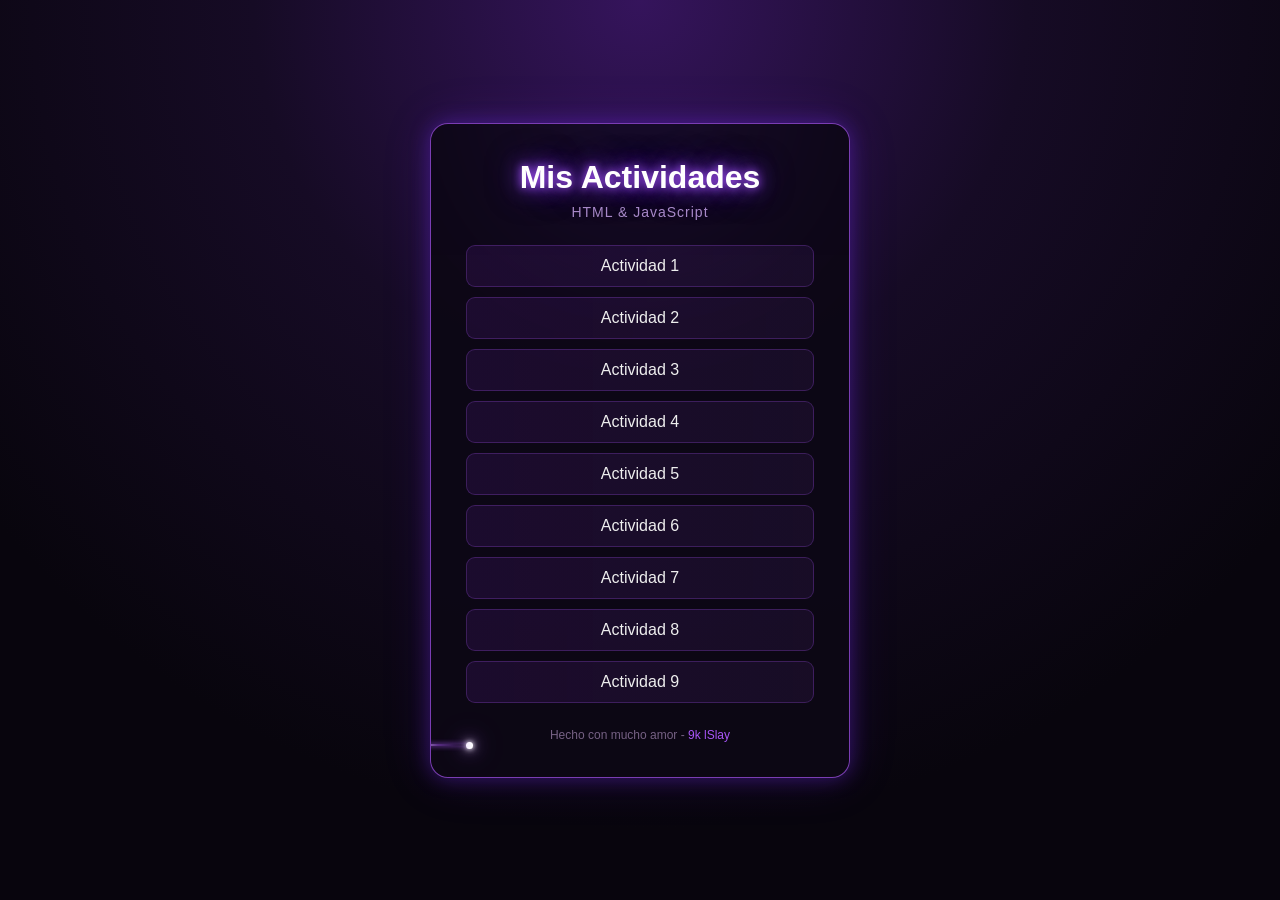
<file: Index.html>
<!DOCTYPE html>
<html lang="es">
<head>
    <meta charset="UTF-8">
    <meta name="viewport" content="width=device-width, initial-scale=1.0">
    <title>Menú de Actividades</title>
    <link rel="stylesheet" href="style.css">
</head>

<body>

    <div class="tarjeta">

        <h1>Mis Actividades</h1>
        <p class="subtitulo">HTML & JavaScript</p>

        <nav>
            <ul>
                <li><a href="Actividad1/index.html" target="_blank">Actividad 1</a></li>
                <li><a href="Actividad2/index.html" target="_blank">Actividad 2</a></li>
                <li><a href="Actividad3/index.html" target="_blank">Actividad 3</a></li>
                <li><a href="Actividad4/index.html" target="_blank">Actividad 4</a></li>
                <li><a href="Actividad5/index.html" target="_blank">Actividad 5</a></li>
                <li><a href="Actividad6/index.html" target="_blank">Actividad 6</a></li>
                <li><a href="Actividad7/index.html" target="_blank">Actividad 7</a></li>
                <li><a href="Actividad8/index.html" target="_blank">Actividad 8</a></li>
                <li><a href="Actividad9/index.html" target="_blank">Actividad 9</a></li>
            </ul>
        </nav>

        <footer>
            <p>Hecho con mucho amor - <a href="https://9klslay.github.io" target="_blank">9k lSlay</a></p>
        </footer>

        <div class="estrella"></div>

    </div>

    <script>
        const enlaces = document.querySelectorAll("nav a");

        enlaces.forEach(function(enlace) {
            enlace.addEventListener("click", function() {
                const sonido = new Audio("callate.mp3");
                sonido.play();
            });
        });
    </script>

</body>
</html>
</file>
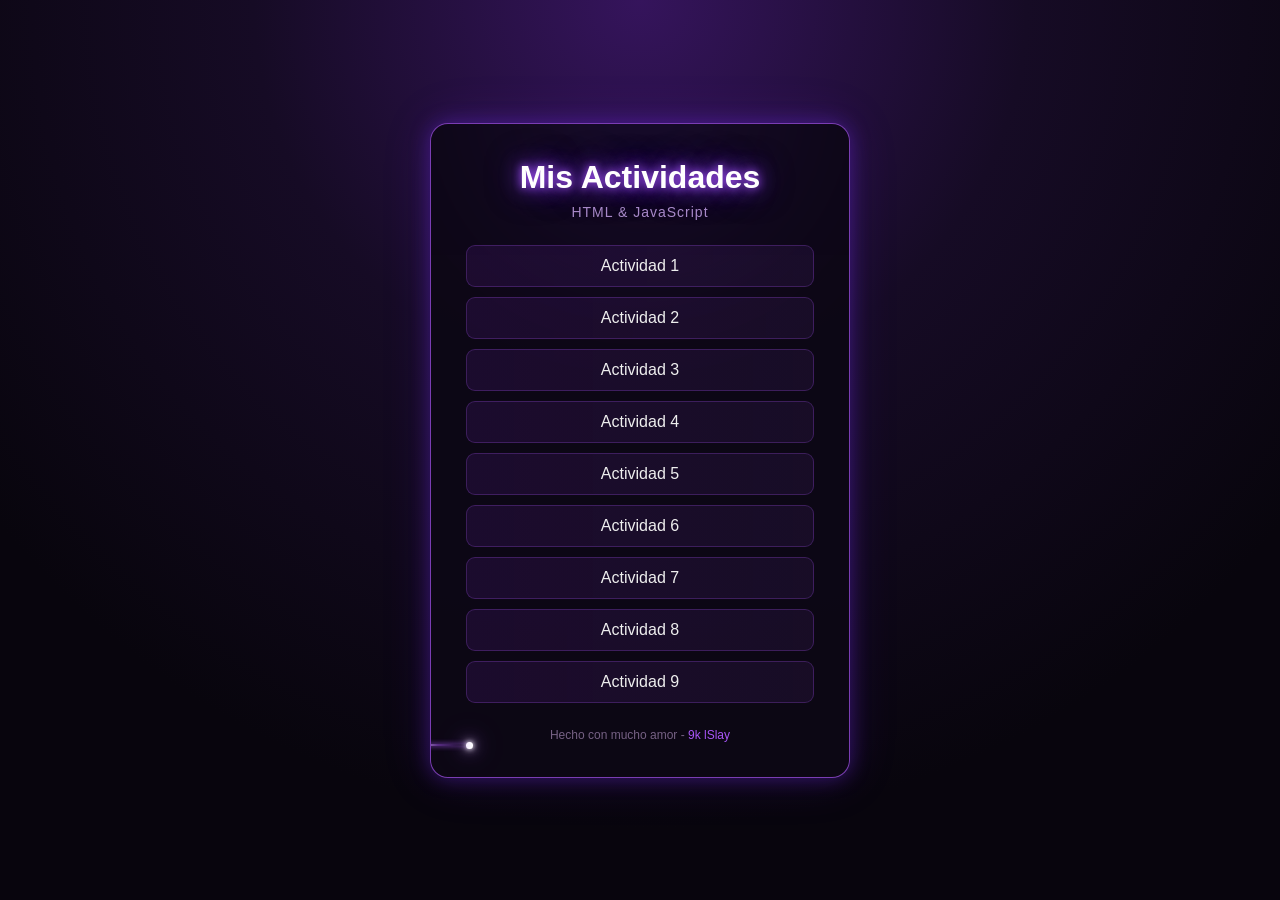
<file: index.html>
<!DOCTYPE html>
<html lang="es">
<head>
    <meta charset="UTF-8">
    <meta name="viewport" content="width=device-width, initial-scale=1.0">
    <title>Menú de Actividades</title>
    <link rel="stylesheet" href="style.css">
</head>

<body>

    <div class="tarjeta">

        <h1>Mis Actividades</h1>
        <p class="subtitulo">HTML & JavaScript</p>

        <nav>
            <ul>
                <li><a href="Actividad1/index.html" target="_blank">Actividad 1</a></li>
                <li><a href="Actividad2/index.html" target="_blank">Actividad 2</a></li>
                <li><a href="Actividad3/index.html" target="_blank">Actividad 3</a></li>
                <li><a href="Actividad4/index.html" target="_blank">Actividad 4</a></li>
                <li><a href="Actividad5/index.html" target="_blank">Actividad 5</a></li>
                <li><a href="Actividad6/index.html" target="_blank">Actividad 6</a></li>
                <li><a href="Actividad7/index.html" target="_blank">Actividad 7</a></li>
                <li><a href="Actividad8/index.html" target="_blank">Actividad 8</a></li>
                <li><a href="Actividad9/index.html" target="_blank">Actividad 9</a></li>
            </ul>
        </nav>

        <footer>
            <p>Hecho con mucho amor - <a href="https://9klslay.github.io" target="_blank">9k lSlay</a></p>
        </footer>

        <div class="estrella"></div>

    </div>

    <script>
        const enlaces = document.querySelectorAll("nav a");

        enlaces.forEach(function(enlace) {
            enlace.addEventListener("click", function() {
                const sonido = new Audio("callate.mp3");
                sonido.play();
            });
        });
    </script>

</body>
</html>
</file>
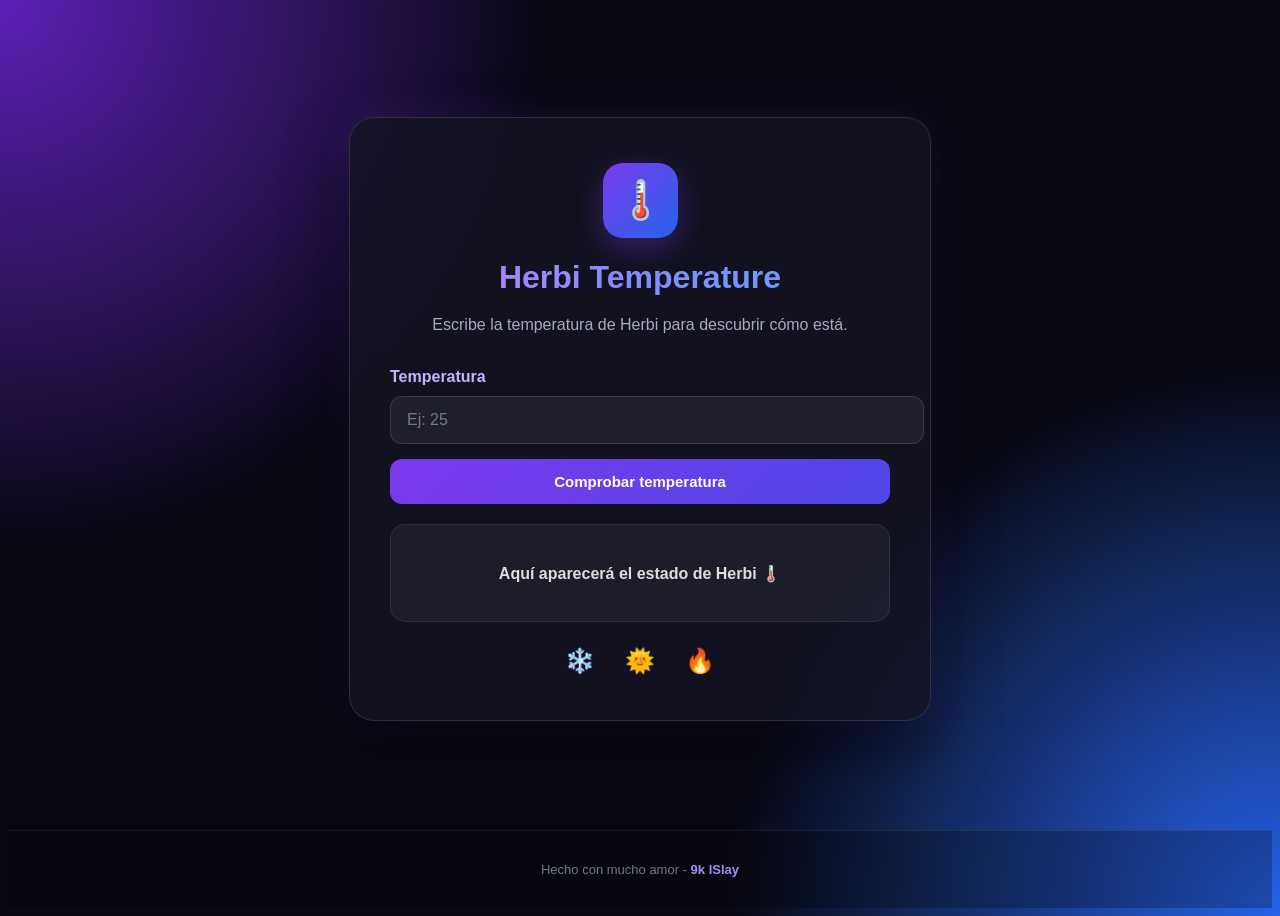
<file: Actividad1/index.html>
<!DOCTYPE html>

<html lang="es">

<head>
    <meta charset="UTF-8">
    <meta name="viewport" content="width=device-width, initial-scale=1.0">

<title>Herbi 🌡️</title>

<link rel="stylesheet" href="tarea1.css">

</head>

<body>

<main class="contenedor">

    <div class="tarjeta">

        <div class="icono">🌡️</div>

        <h1>Herbi Temperature</h1>

        <p>
            Escribe la temperatura de Herbi
            para descubrir cómo está.
        </p>

        <div class="entrada">

            <label for="temperatura">
                Temperatura
            </label>

            <input
                type="number"
                id="temperatura"
                placeholder="Ej: 25"
            >

            <button id="boton">
                Comprobar temperatura
            </button>

        </div>

        <div class="resultado">

            <p id="mensaje">
                Aquí aparecerá el estado de Herbi 🌡️
            </p>

        </div>

        <div class="decoracion">
            <span>❄️</span>
            <span>🌞</span>
            <span>🔥</span>
        </div>

    </div>

</main>

<footer>
    <p>
        Hecho con mucho amor -
        <a href="https://9klslay.github.io" target="_blank">
            9k lSlay
        </a>
    </p>
</footer>

<script src="script.js"></script>

</body>

</html>
</file>
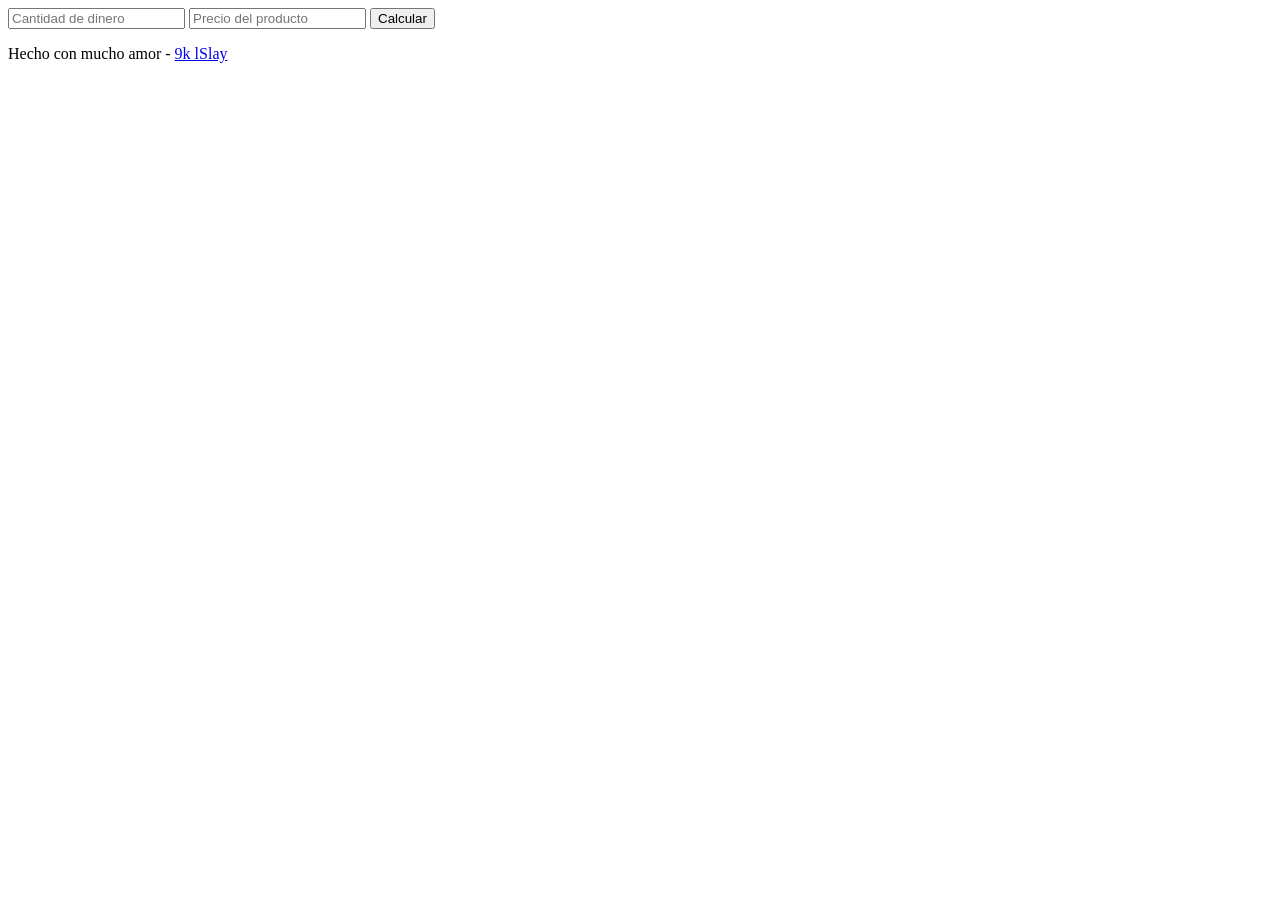
<file: Actividad2/index.html>
<!DOCTYPE html>
<html lang="es">
<head>
    <meta charset="UTF-8">
        <title>Alcanza?</title>
</head>
<body>
    <input type="number" id="cantidad" placeholder="Cantidad de dinero">
    <input type="number" id="precio" placeholder="Precio del producto">
    <button id="calcular">Calcular</button>

    <p id="mensaje"></p>
    <script src="script.js"></script>
    <footer>
            <p>Hecho con mucho amor - <a href="https://9klslay.github.io" target="_blank">9k lSlay</a></p>
        </footer>
</body>
</html>
</file>
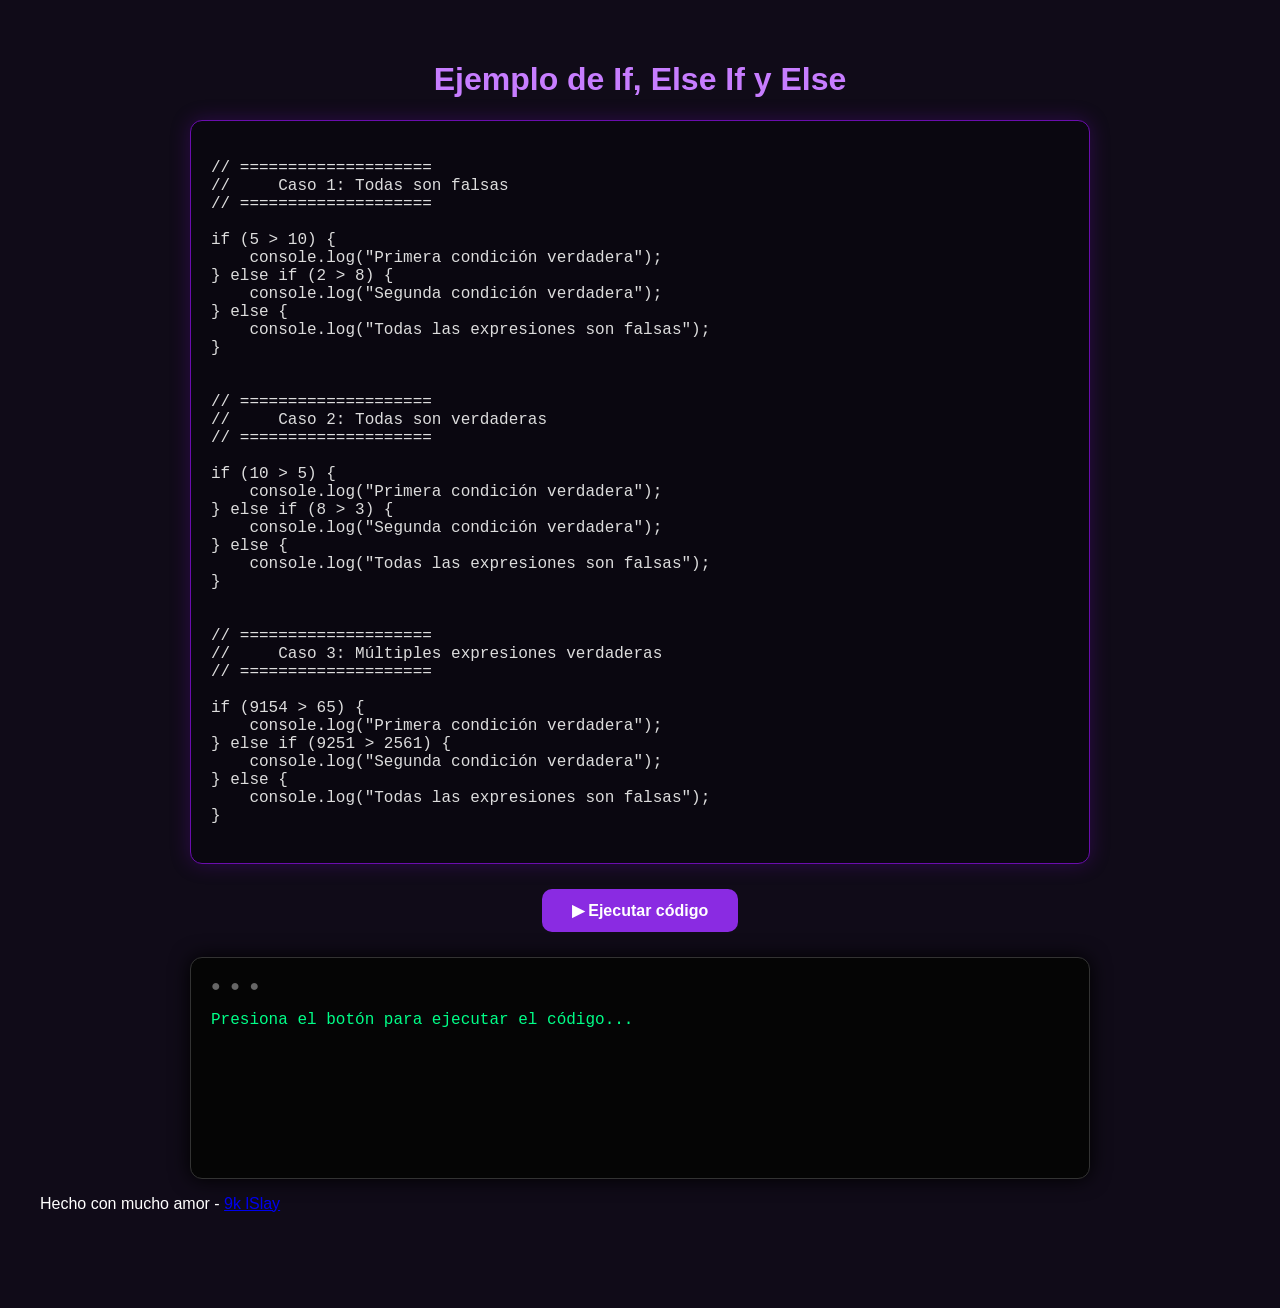
<file: Actividad3/index.html>
<!DOCTYPE html>
<html lang="es">
<head>
    <meta charset="UTF-8">
    <meta name="viewport" content="width=device-width, initial-scale=1.0">

    <title>Ejemplo If y Else If</title>

    <style>
        body {
            margin: 0;
            padding: 40px;
            background: #100b18;
            color: white;
            font-family: Arial, sans-serif;
        }

        .contenedor {
            max-width: 900px;
            margin: auto;
        }

        h1 {
            text-align: center;
            color: #c77dff;
        }

        .codigo {
            background: #0a0710;
            border: 1px solid #6a0dad;
            border-radius: 12px;
            padding: 20px;
            overflow-x: auto;
            white-space: pre;
            color: #ddd;
            font-family: Consolas, monospace;
            box-shadow: 0 0 20px #6a0dad55;
        }

        button {
            display: block;
            margin: 25px auto;
            padding: 12px 30px;
            border: none;
            border-radius: 10px;
            background: #8a2be2;
            color: white;
            font-size: 16px;
            font-weight: bold;
            cursor: pointer;
            transition: 0.3s;
        }

        button:hover {
            background: #a855f7;
            transform: scale(1.05);
        }

        .consola {
            background: #050505;
            border: 1px solid #333;
            border-radius: 12px;
            padding: 20px;
            min-height: 180px;
            color: #00ff88;
            font-family: Consolas, monospace;
            box-shadow: 0 0 20px #000;
        }

        .consola::before {
            content: "●  ●  ●";
            display: block;
            color: #666;
            margin-bottom: 15px;
        }
    </style>
</head>

<body>

    <div class="contenedor">

        <h1>Ejemplo de If, Else If y Else</h1>

        <!-- Cuadro donde se muestra el código -->
        <div class="codigo">
// ====================
//     Caso 1: Todas son falsas
// ====================

if (5 > 10) {
    console.log("Primera condición verdadera");
} else if (2 > 8) {
    console.log("Segunda condición verdadera");
} else {
    console.log("Todas las expresiones son falsas");
}


// ====================
//     Caso 2: Todas son verdaderas
// ====================

if (10 > 5) {
    console.log("Primera condición verdadera");
} else if (8 > 3) {
    console.log("Segunda condición verdadera");
} else {
    console.log("Todas las expresiones son falsas");
}


// ====================
//     Caso 3: Múltiples expresiones verdaderas
// ====================

if (9154 > 65) {
    console.log("Primera condición verdadera");
} else if (9251 > 2561) {
    console.log("Segunda condición verdadera");
} else {
    console.log("Todas las expresiones son falsas");
}
        </div>

        <!-- Botón -->
        <button onclick="ejecutarCodigo()">
            ▶ Ejecutar código
        </button>

        <!-- Mini consola -->
        <div class="consola" id="consola">
            Presiona el botón para ejecutar el código...
        </div>

    </div>


    <script>

        function ejecutarCodigo() {

            let consola = document.getElementById("consola");

            // Limpiamos la consola
            consola.innerHTML = "";

            // ====================
            //     Caso 1
            // ====================

            if (5 > 10) {
                consola.innerHTML += "Primera condición verdadera<br>";
            } else if (2 > 8) {
                consola.innerHTML += "Segunda condición verdadera<br>";
            } else {
                consola.innerHTML += "Todas las expresiones son falsas<br>";
            }


            // ====================
            //     Caso 2
            // ====================

            if (10 > 5) {
                consola.innerHTML += "Primera condición verdadera<br>";
            } else if (8 > 3) {
                consola.innerHTML += "Segunda condición verdadera<br>";
            } else {
                consola.innerHTML += "Todas las expresiones son falsas<br>";
            }


            // ====================
            //     Caso 3
            // ====================

            if (9154 > 65) {
                consola.innerHTML += "Primera condición verdadera<br>";
            } else if (9251 > 2561) {
                consola.innerHTML += "Segunda condición verdadera<br>";
            } else {
                consola.innerHTML += "Todas las expresiones son falsas<br>";
            }
        }

    </script>
    <footer>
            <p>Hecho con mucho amor - <a href="https://9klslay.github.io" target="_blank">9k lSlay</a></p>
        </footer>
</body>
</html>
</file>
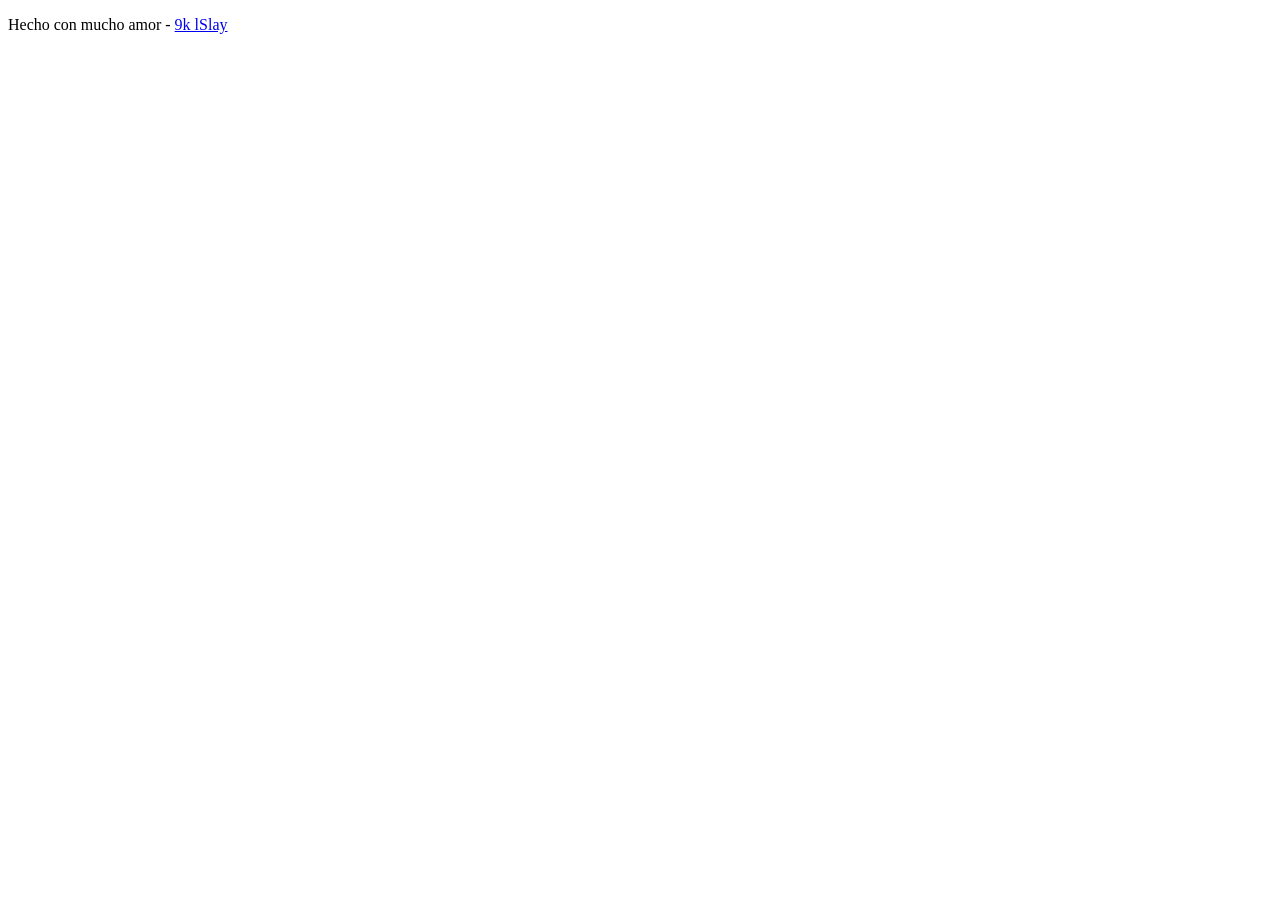
<file: Actividad4/index.html>
<!DOCTYPE html>
<html lang="en">
<head>
    <meta charset="UTF-8">
    <meta name="viewport" content="width=device-width, initial-scale=1.0">
    <title>Document</title>
</head>
<body>
    <script src="script.js"></script>
    <footer>
            <p>Hecho con mucho amor - <a href="https://9klslay.github.io" target="_blank">9k lSlay</a></p>
        </footer>
</body>
</html>
</file>
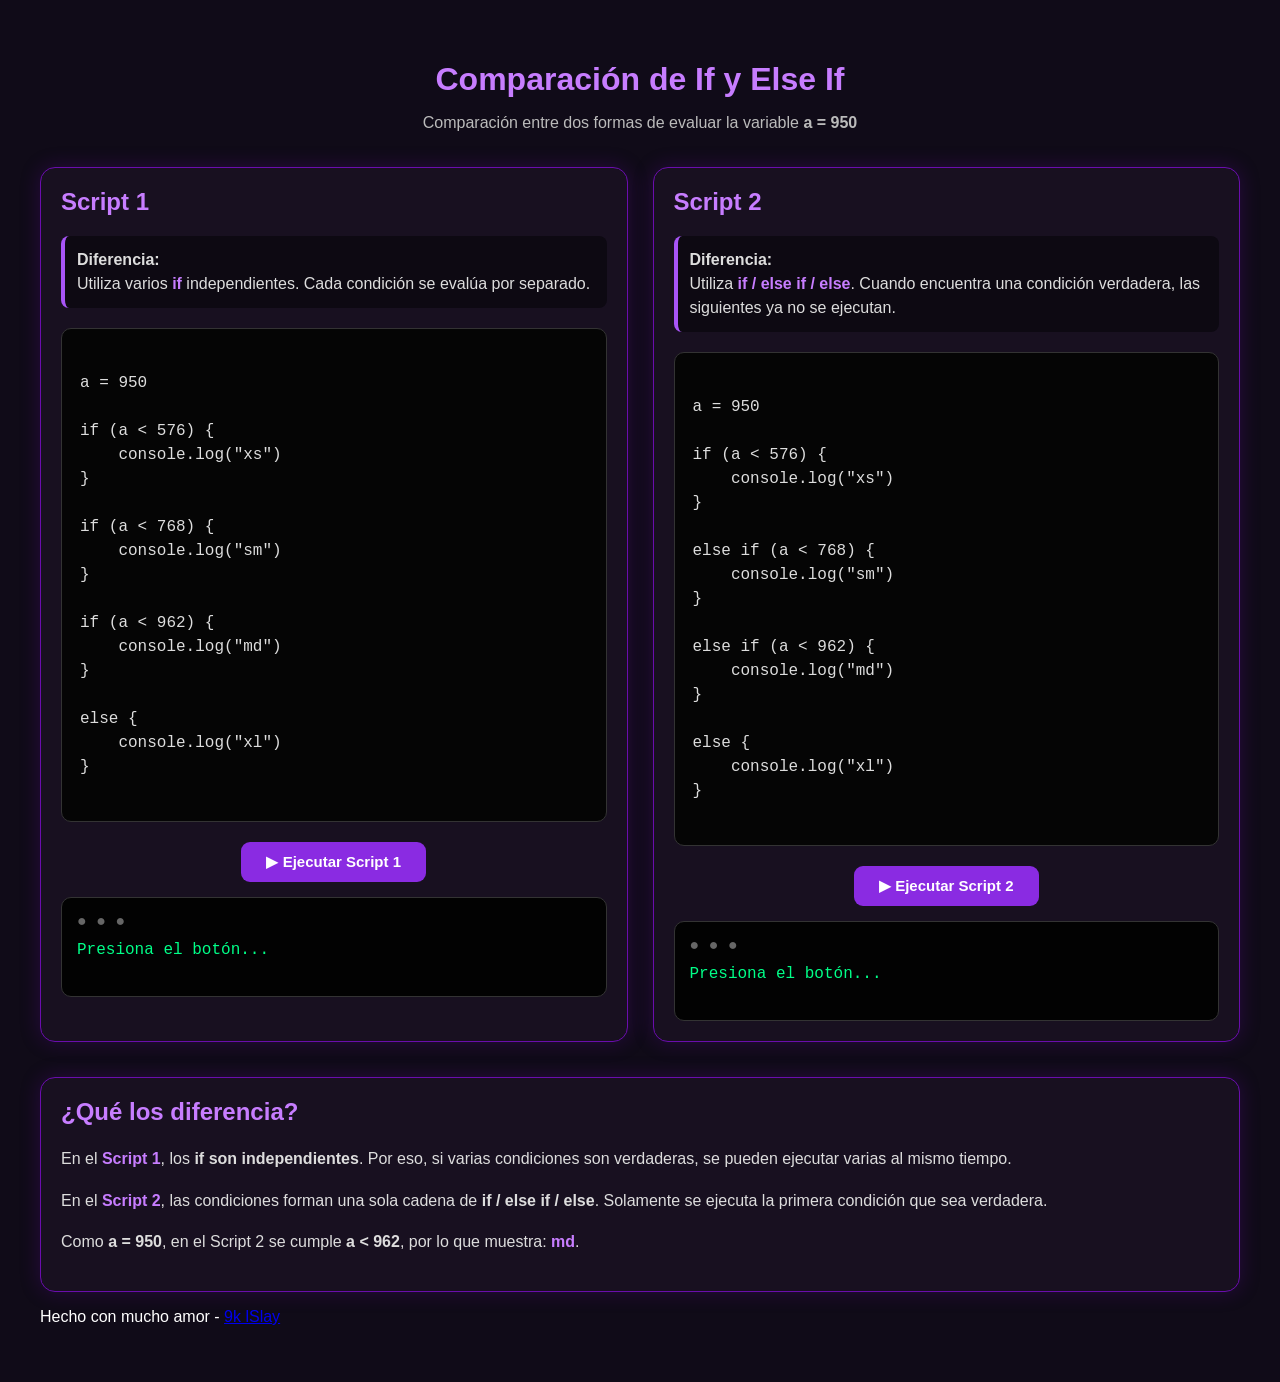
<file: Actividad5/index.html>
<!DOCTYPE html>
<html lang="es">
<head>
    <meta charset="UTF-8">
    <meta name="viewport" content="width=device-width, initial-scale=1.0">

    <title>Comparación de If y Else If</title>

    <style>
        * {
            box-sizing: border-box;
        }

        body {
            margin: 0;
            padding: 40px;
            background: #100b18;
            color: white;
            font-family: Arial, sans-serif;
        }

        .contenedor {
            max-width: 1200px;
            margin: auto;
        }

        h1 {
            text-align: center;
            color: #c77dff;
            margin-bottom: 10px;
        }

        .descripcion {
            text-align: center;
            color: #bbb;
            margin-bottom: 35px;
        }

        .comparacion {
            display: flex;
            gap: 25px;
            align-items: stretch;
        }

        .tarjeta {
            flex: 1;
            background: #181020;
            border: 1px solid #6a0dad;
            border-radius: 15px;
            padding: 20px;
            box-shadow: 0 0 20px #6a0dad44;
        }

        .tarjeta h2 {
            color: #c77dff;
            margin-top: 0;
        }

        .diferencia {
            background: #0d0912;
            border-left: 4px solid #a855f7;
            padding: 12px;
            border-radius: 8px;
            margin-bottom: 20px;
            color: #ddd;
            line-height: 1.5;
        }

        .codigo {
            background: #050505;
            border: 1px solid #333;
            border-radius: 10px;
            padding: 18px;
            overflow-x: auto;
            white-space: pre;
            color: #ddd;
            font-family: Consolas, monospace;
            line-height: 1.5;
        }

        button {
            display: block;
            margin: 20px auto 0;
            padding: 11px 25px;
            border: none;
            border-radius: 9px;
            background: #8a2be2;
            color: white;
            font-size: 15px;
            font-weight: bold;
            cursor: pointer;
            transition: 0.3s;
        }

        button:hover {
            background: #a855f7;
            transform: scale(1.05);
        }

        .consola {
            margin-top: 15px;
            min-height: 100px;
            padding: 15px;
            background: #020202;
            border: 1px solid #333;
            border-radius: 10px;
            color: #00ff88;
            font-family: Consolas, monospace;
        }

        .consola::before {
            content: "●  ●  ●";
            display: block;
            color: #666;
            margin-bottom: 10px;
        }

        .explicacion {
            margin-top: 35px;
            background: #181020;
            border: 1px solid #6a0dad;
            border-radius: 15px;
            padding: 20px;
            box-shadow: 0 0 20px #6a0dad44;
        }

        .explicacion h2 {
            color: #c77dff;
            margin-top: 0;
        }

        .explicacion p {
            color: #ddd;
            line-height: 1.6;
        }

        .resaltado {
            color: #c77dff;
            font-weight: bold;
        }

        @media (max-width: 800px) {
            .comparacion {
                flex-direction: column;
            }

            body {
                padding: 20px;
            }
        }
    </style>
</head>

<body>

    <div class="contenedor">

        <h1>Comparación de If y Else If</h1>

        <p class="descripcion">
            Comparación entre dos formas de evaluar la variable <b>a = 950</b>
        </p>


        <div class="comparacion">

            <!-- ========================= -->
            <!--        SCRIPT 1            -->
            <!-- ========================= -->

            <div class="tarjeta">

                <h2>Script 1</h2>

                <div class="diferencia">
                    <b>Diferencia:</b><br>
                    Utiliza varios <span class="resaltado">if</span>
                    independientes. Cada condición se evalúa por separado.
                </div>

                <div class="codigo">
a = 950

if (a < 576) {
    console.log("xs")
}

if (a < 768) {
    console.log("sm")
}

if (a < 962) {
    console.log("md")
}

else {
    console.log("xl")
}
                </div>

                <button onclick="ejecutarScript1()">
                    ▶ Ejecutar Script 1
                </button>

                <div class="consola" id="consola1">
                    Presiona el botón...
                </div>

            </div>


            <!-- ========================= -->
            <!--        SCRIPT 2            -->
            <!-- ========================= -->

            <div class="tarjeta">

                <h2>Script 2</h2>

                <div class="diferencia">
                    <b>Diferencia:</b><br>
                    Utiliza <span class="resaltado">if / else if / else</span>.
                    Cuando encuentra una condición verdadera, las siguientes
                    ya no se ejecutan.
                </div>

                <div class="codigo">
a = 950

if (a < 576) {
    console.log("xs")
}

else if (a < 768) {
    console.log("sm")
}

else if (a < 962) {
    console.log("md")
}

else {
    console.log("xl")
}
                </div>

                <button onclick="ejecutarScript2()">
                    ▶ Ejecutar Script 2
                </button>

                <div class="consola" id="consola2">
                    Presiona el botón...
                </div>

            </div>

        </div>


        <!-- ========================= -->
        <!--       EXPLICACIÓN          -->
        <!-- ========================= -->

        <div class="explicacion">

            <h2>¿Qué los diferencia?</h2>

            <p>
                En el <span class="resaltado">Script 1</span>, los
                <b>if son independientes</b>. Por eso, si varias condiciones
                son verdaderas, se pueden ejecutar varias al mismo tiempo.
            </p>

            <p>
                En el <span class="resaltado">Script 2</span>, las condiciones
                forman una sola cadena de <b>if / else if / else</b>.
                Solamente se ejecuta la primera condición que sea verdadera.
            </p>

            <p>
                Como <b>a = 950</b>, en el Script 2 se cumple
                <b>a &lt; 962</b>, por lo que muestra:
                <span class="resaltado">md</span>.
            </p>

        </div>

    </div>
    <footer>
            <p>Hecho con mucho amor - <a href="https://9klslay.github.io" target="_blank">9k lSlay</a></p>
        </footer>


    <script>

        // =========================
        //       SCRIPT 1
        // =========================

        function ejecutarScript1() {

            let consola = document.getElementById("consola1");

            consola.innerHTML = "";

            let a = 950;

            if (a < 576) {
                consola.innerHTML += "xs<br>";
            }

            if (a < 768) {
                consola.innerHTML += "sm<br>";
            }

            if (a < 962) {
                consola.innerHTML += "md<br>";
            }

            else {
                consola.innerHTML += "xl<br>";
            }
        }


        // =========================
        //       SCRIPT 2
        // =========================

        function ejecutarScript2() {

            let consola = document.getElementById("consola2");

            consola.innerHTML = "";

            let a = 950;

            if (a < 576) {
                consola.innerHTML += "xs<br>";
            }

            else if (a < 768) {
                consola.innerHTML += "sm<br>";
            }

            else if (a < 962) {
                consola.innerHTML += "md<br>";
            }

            else {
                consola.innerHTML += "xl<br>";
            }
        }

    </script>

</body>
</html>
</file>
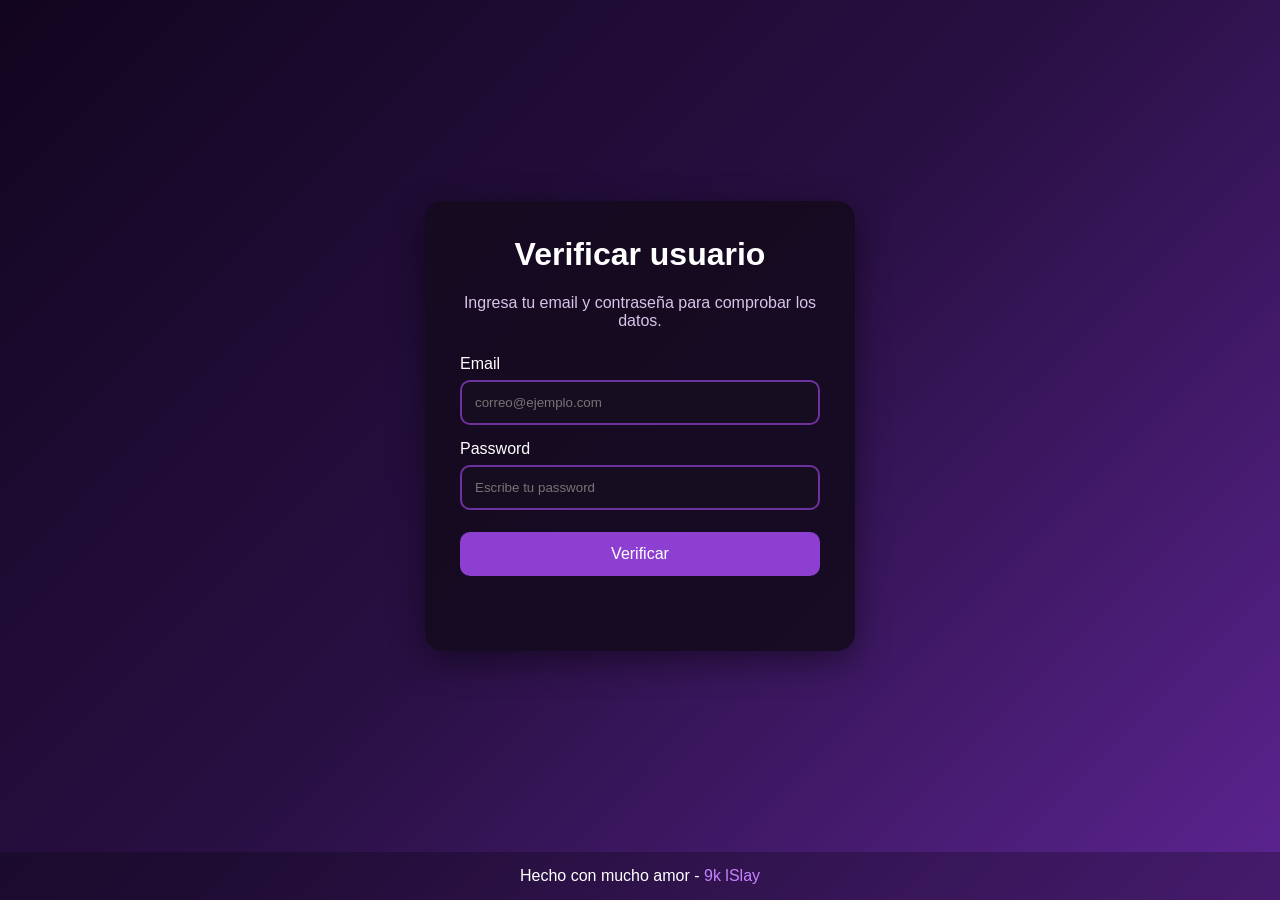
<file: Actividad7/Index.html>
<!DOCTYPE html>
<html lang="es">
<head>
    <meta charset="UTF-8">
    <meta name="viewport" content="width=device-width, initial-scale=1.0">
    <title>Actividad 7 - Login</title>
    <link rel="stylesheet" href="style.css">
</head>
<body>
    <main class="contenedor">
        <div class="tarjeta">
            <h1>Verificar usuario</h1>
            <p class="descripcion">Ingresa tu email y contraseña para comprobar los datos.</p>

            <label for="email">Email</label>
            <input type="email" id="email" placeholder="correo@ejemplo.com">

            <label for="password">Password</label>
            <input type="password" id="password" placeholder="Escribe tu password">

            <button id="verificar">Verificar</button>

            <p id="resultado"></p>
        </div>
    </main>

    <footer>
        <p>Hecho con mucho amor - <a href="https://9klslay.github.io">9k lSlay</a></p>
    </footer>

    <script src="script.js"></script>
</body>
</html>
</file>
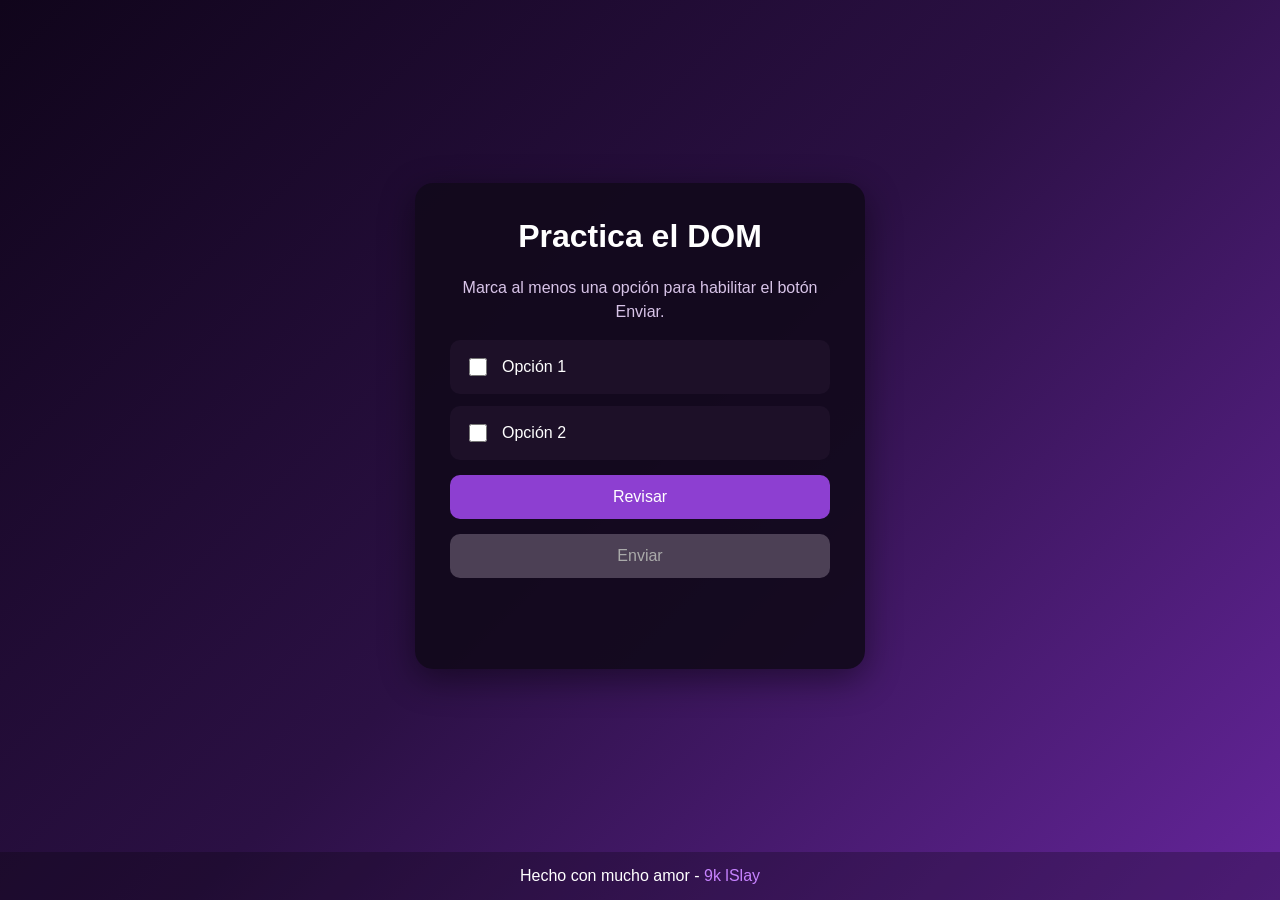
<file: Actividad8/Index.html>
<!DOCTYPE html>
<html lang="es">
<head>
    <meta charset="UTF-8">
    <meta name="viewport" content="width=device-width, initial-scale=1.0">
    <title>Actividad 8 - Checkboxes</title>
    <link rel="stylesheet" href="style.css">
</head>
<body>
    <main class="contenedor">
        <div class="tarjeta">
            <h1>Practica el DOM</h1>
            <p class="descripcion">Marca al menos una opción para habilitar el botón Enviar.</p>

            <div class="opcion">
                <input type="checkbox" id="opt1">
                <label for="opt1">Opción 1</label>
            </div>

            <div class="opcion">
                <input type="checkbox" id="opt2">
                <label for="opt2">Opción 2</label>
            </div>

            <button id="revisar">Revisar</button>
            <button id="btn-enviar" disabled>Enviar</button>

            <p id="resultado"></p>
        </div>
    </main>

    <footer>
        <p>Hecho con mucho amor - <a href="https://9klslay.github.io/9k_lSlay/">9k lSlay</a></p>
    </footer>

    <script src="script.js"></script>
</body>
</html>
</file>
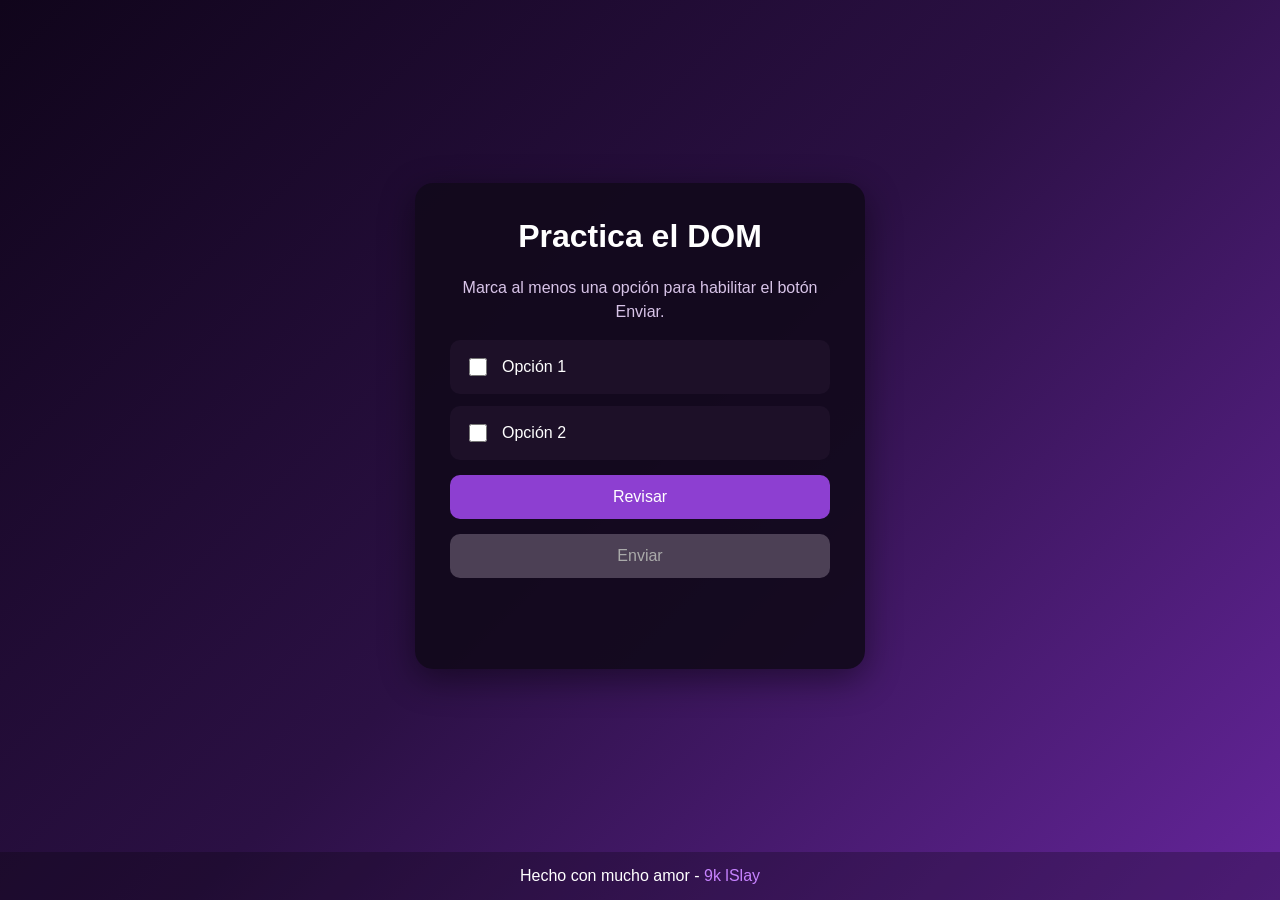
<file: Actividad8/index.html>
<!DOCTYPE html>
<html lang="es">
<head>
    <meta charset="UTF-8">
    <meta name="viewport" content="width=device-width, initial-scale=1.0">
    <title>Actividad 8 - Checkboxes</title>
    <link rel="stylesheet" href="style.css">
</head>
<body>
    <main class="contenedor">
        <div class="tarjeta">
            <h1>Practica el DOM</h1>
            <p class="descripcion">Marca al menos una opción para habilitar el botón Enviar.</p>

            <div class="opcion">
                <input type="checkbox" id="opt1">
                <label for="opt1">Opción 1</label>
            </div>

            <div class="opcion">
                <input type="checkbox" id="opt2">
                <label for="opt2">Opción 2</label>
            </div>

            <button id="revisar">Revisar</button>
            <button id="btn-enviar" disabled>Enviar</button>

            <p id="resultado"></p>
        </div>
    </main>

    <footer>
        <p>Hecho con mucho amor - <a href="https://9klslay.github.io/9k_lSlay/">9k lSlay</a></p>
    </footer>

    <script src="script.js"></script>
</body>
</html>
</file>
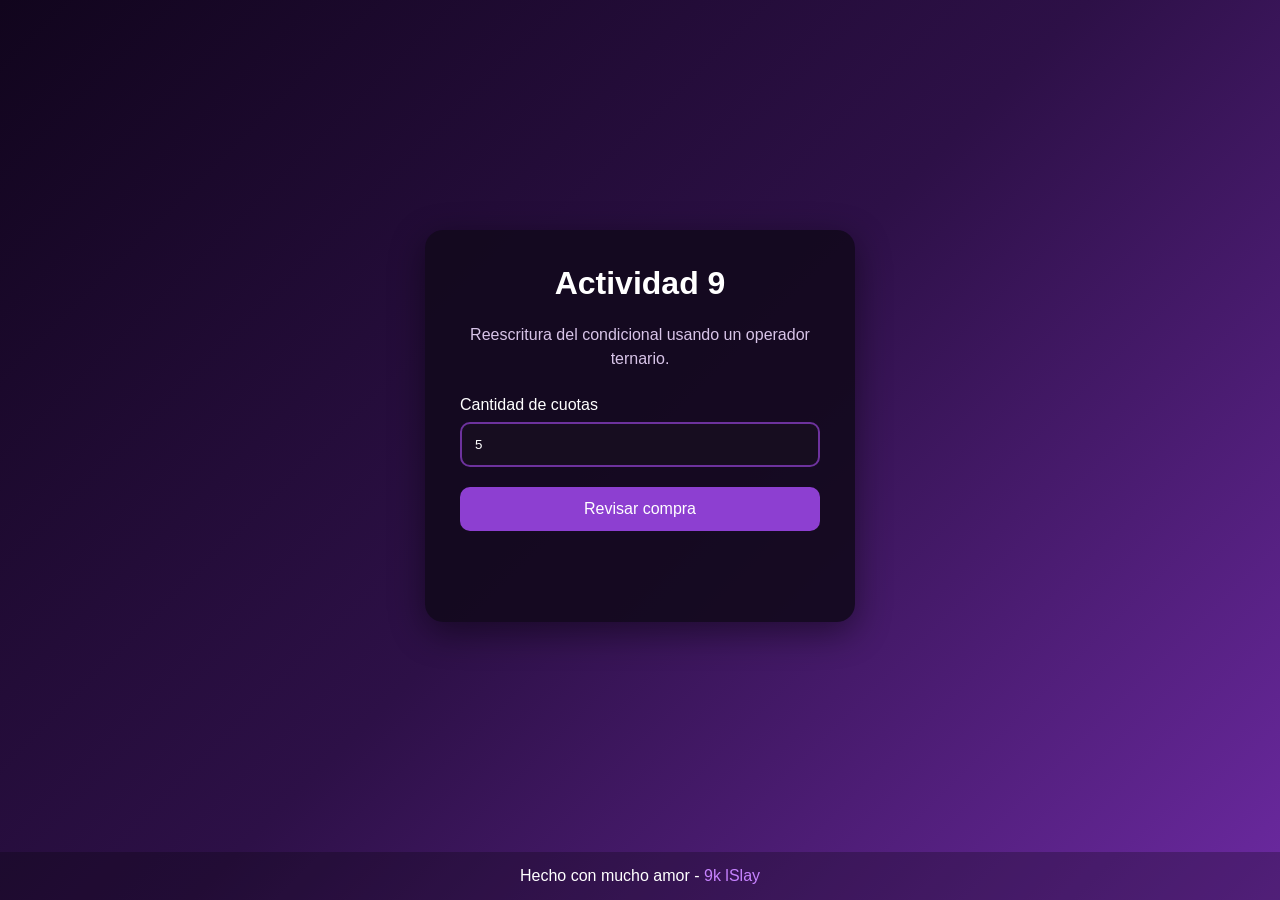
<file: Actividad9/Index.html>
<!DOCTYPE html>
<html lang="es">
<head>
    <meta charset="UTF-8">
    <meta name="viewport" content="width=device-width, initial-scale=1.0">
    <title>Actividad 9 - Condicional ternario</title>
    <link rel="stylesheet" href="style.css">
</head>
<body>
    <main class="contenedor">
        <div class="tarjeta">
            <h1>Actividad 9</h1>
            <p class="descripcion">Reescritura del condicional usando un operador ternario.</p>

            <label for="cuotas">Cantidad de cuotas</label>
            <input type="number" id="cuotas" value="5">

            <button id="calcular">Revisar compra</button>

            <p id="resultado"></p>
        </div>
    </main>

    <footer>
        <p>Hecho con mucho amor - <a href="https://9klslay.github.io">9k lSlay</a></p>
    </footer>

    <script src="script.js"></script>
</body>
</html>
</file>
<file: style.css>
* {
    margin: 0;
    padding: 0;
    box-sizing: border-box;
}


/* ==========================================
   FONDO
   ========================================== */

body {
    min-height: 100vh;

    display: flex;
    justify-content: center;
    align-items: center;

    font-family: Arial, sans-serif;

    background:
        radial-gradient(
            circle at 50% 0%,
            #35145c 0%,
            #160b25 35%,
            #08050d 75%
        );

    color: white;

    overflow: hidden;
}


/* ==========================================
   TARJETA
   ========================================== */

.tarjeta {
    position: relative;

    width: 420px;

    padding: 35px;

    background: rgba(13, 8, 21, 0.96);

    border: 1px solid rgba(168, 85, 247, 0.7);

    border-radius: 18px;

    box-shadow:
        0 0 20px rgba(123, 44, 255, 0.35),
        0 0 50px rgba(123, 44, 255, 0.15);

    text-align: center;

    overflow: hidden;
}


/* ==========================================
   BRILLO INTERIOR
   ========================================== */

.tarjeta::before {
    content: "";

    position: absolute;

    width: 250px;
    height: 250px;

    top: -150px;
    left: 50%;

    transform: translateX(-50%);

    background: #7c3aed;

    border-radius: 50%;

    filter: blur(100px);

    opacity: 0.15;

    pointer-events: none;
}


/* ==========================================
   TITULO
   ========================================== */

h1 {
    position: relative;

    font-size: 32px;

    margin-bottom: 8px;

    color: white;

    text-shadow:
        0 0 8px #a855f7,
        0 0 20px #7c3aed,
        0 0 35px rgba(124, 58, 237, 0.5);
}


.subtitulo {
    position: relative;

    margin-bottom: 25px;

    color: #a889c9;

    font-size: 14px;

    letter-spacing: 1px;
}


/* ==========================================
   LISTA
   ========================================== */

nav {
    position: relative;
    z-index: 2;
}

ul {
    list-style: none;
}


/* ==========================================
   BOTONES
   ========================================== */

li {
    margin: 10px 0;
}


li a {
    display: block;

    padding: 11px;

    color: #eee;

    text-decoration: none;

    background:
        linear-gradient(
            90deg,
            rgba(101, 35, 160, 0.18),
            rgba(168, 85, 247, 0.08)
        );

    border: 1px solid rgba(168, 85, 247, 0.25);

    border-radius: 9px;

    transition:
        transform 0.25s,
        background 0.25s,
        border 0.25s,
        box-shadow 0.25s;
}


li a:hover {
    transform: translateX(6px);

    background:
        linear-gradient(
            90deg,
            rgba(123, 44, 255, 0.45),
            rgba(168, 85, 247, 0.18)
        );

    border-color: rgba(192, 132, 252, 0.8);

    box-shadow:
        0 0 12px rgba(168, 85, 247, 0.35),
        inset 0 0 10px rgba(168, 85, 247, 0.08);

    color: white;
}


/* ==========================================
   FOOTER
   ========================================== */

footer {
    position: relative;
    z-index: 2;

    margin-top: 25px;

    font-size: 12px;

    color: #766184;
}


footer a {
    color: #a855f7;

    text-decoration: none;

    transition: 0.2s;
}


footer a:hover {
    color: #d8b4fe;

    text-shadow:
        0 0 8px #a855f7;
}


/* ==========================================
   ESTRELLA FUGAZ
   ========================================== */

.estrella {
    position: absolute;

    width: 7px;
    height: 7px;

    border-radius: 50%;

    background: white;

    box-shadow:
        0 0 5px white,
        0 0 10px #e9d5ff,
        0 0 18px #c084fc,
        0 0 30px #8b5cf6;

    z-index: 20;

    pointer-events: none;

    animation:
        moverEstrella 8s linear infinite;
}


/* ==========================================
   ESTELA DE LA ESTRELLA
   ========================================== */

.estrella::after {
    content: "";

    position: absolute;

    width: 65px;
    height: 2px;

    top: 50%;
    right: 3px;

    transform-origin: right center;

    transform: translateY(-50%);

    border-radius: 100%;

    background:
        linear-gradient(
            to left,
            rgba(168, 85, 247, 0),
            rgba(168, 85, 247, 0.5),
            white
        );

    box-shadow:
        0 0 5px #a855f7;

    animation:
        moverEstela 8s linear infinite;
}


/* ==========================================
   MOVIMIENTO DE LA ESTRELLA
   ========================================== */

@keyframes moverEstrella {

    /* ARRIBA - aparece */
    0% {
        left: 8px;
        top: 8px;
        opacity: 0;
    }

    3% {
        opacity: 1;
    }


    /* ARRIBA → DERECHA */
    22% {
        left: calc(100% - 15px);
        top: 8px;
        opacity: 1;
    }


    /* Esquina */
    25% {
        left: calc(100% - 15px);
        top: 8px;
        opacity: 0;
    }


    /* DERECHA → ABAJO */
    27% {
        left: calc(100% - 15px);
        top: 8px;
        opacity: 1;
    }

    47% {
        left: calc(100% - 15px);
        top: calc(100% - 15px);
        opacity: 1;
    }


    /* Esquina */
    50% {
        left: calc(100% - 15px);
        top: calc(100% - 15px);
        opacity: 0;
    }


    /* ABAJO → IZQUIERDA */
    52% {
        left: calc(100% - 15px);
        top: calc(100% - 15px);
        opacity: 1;
    }

    72% {
        left: 8px;
        top: calc(100% - 15px);
        opacity: 1;
    }


    /* Esquina */
    75% {
        left: 8px;
        top: calc(100% - 15px);
        opacity: 0;
    }


    /* IZQUIERDA → ARRIBA */
    77% {
        left: 8px;
        top: calc(100% - 15px);
        opacity: 1;
    }

    97% {
        left: 8px;
        top: 8px;
        opacity: 1;
    }


    /* Desaparece */
    100% {
        left: 8px;
        top: 8px;
        opacity: 0;
    }
}


/* ==========================================
   MOVIMIENTO DE LA ESTELA
   ========================================== */

@keyframes moverEstela {

    /*
       ARRIBA
       La estrella va →
       La estela queda ←
    */

    0% {
        transform:
            translateY(-50%)
            rotate(0deg);

        opacity: 0;
    }

    3% {
        transform:
            translateY(-50%)
            rotate(0deg);

        opacity: 1;
    }

    22% {
        transform:
            translateY(-50%)
            rotate(0deg);

        opacity: 1;
    }


    /* Esquina */

    25% {
        opacity: 0;
    }


    /*
       DERECHA
       La estrella va ↓
       La estela queda ↑
    */

    27% {
        transform:
            translateY(-50%)
            rotate(90deg);

        opacity: 1;
    }

    47% {
        transform:
            translateY(-50%)
            rotate(90deg);

        opacity: 1;
    }


    /* Esquina */

    50% {
        opacity: 0;
    }


    /*
       ABAJO
       La estrella va ←
       La estela queda →
    */

    52% {
        transform:
            translateY(-50%)
            rotate(180deg);

        opacity: 1;
    }

    72% {
        transform:
            translateY(-50%)
            rotate(180deg);

        opacity: 1;
    }


    /* Esquina */

    75% {
        opacity: 0;
    }


    /*
       IZQUIERDA
       La estrella va ↑
       La estela queda ↓
    */

    77% {
        transform:
            translateY(-50%)
            rotate(270deg);

        opacity: 1;
    }

    97% {
        transform:
            translateY(-50%)
            rotate(270deg);

        opacity: 1;
    }


    /* Reinicio */

    100% {
        transform:
            translateY(-50%)
            rotate(360deg);

        opacity: 0;
    }
}
</file>
<file: Actividad1/tarea1.css>
{
  margin: 0;
  padding: 0;
  box-sizing: border-box;
  }

body {
min-height: 100vh;
font-family: Arial, Helvetica, sans-serif;

display: flex;
flex-direction: column;

background:
    radial-gradient(circle at top left, #5b21b6, transparent 35%),
    radial-gradient(circle at bottom right, #2563eb, transparent 35%),
    #080812;

color: white;


}

.contenedor {
flex: 1;


display: flex;
justify-content: center;
align-items: center;

padding: 30px;


}

.tarjeta {
width: min(90%, 500px);


padding: 45px 40px;

text-align: center;

background: rgba(20, 20, 35, 0.8);

border: 1px solid rgba(255, 255, 255, 0.12);

border-radius: 25px;

box-shadow:
    0 25px 60px rgba(0, 0, 0, 0.55),
    0 0 40px rgba(139, 92, 246, 0.15);

backdrop-filter: blur(15px);


}

.icono {
width: 75px;
height: 75px;


margin: 0 auto 20px;

display: flex;
justify-content: center;
align-items: center;

font-size: 38px;

background: linear-gradient(
    135deg,
    #7c3aed,
    #2563eb
);

border-radius: 20px;

box-shadow: 0 10px 30px rgba(124, 58, 237, 0.35);


}

h1 {
font-size: 32px;
margin-bottom: 12px;


background: linear-gradient(
    90deg,
    #c084fc,
    #818cf8,
    #60a5fa
);

-webkit-background-clip: text;
-webkit-text-fill-color: transparent;


}

.tarjeta > p {
color: #aaaabd;
line-height: 1.6;
}

/* INPUT */

.entrada {
margin-top: 30px;


display: flex;
flex-direction: column;
gap: 10px;

}

.entrada label {
text-align: left;


color: #c4b5fd;

font-weight: bold;


}

.entrada input {
width: 100%;


padding: 14px 16px;

border: 1px solid rgba(255, 255, 255, 0.12);

border-radius: 12px;

background: rgba(255, 255, 255, 0.06);

color: white;

font-size: 16px;

outline: none;

transition: 0.3s;


}

.entrada input:focus {
border-color: #8b5cf6;


box-shadow: 0 0 15px rgba(139, 92, 246, 0.25);


}

.entrada input::placeholder {
color: #77778c;
}

/* BOTÓN */

button {
margin-top: 5px;


padding: 14px;

border: none;
border-radius: 12px;

background: linear-gradient(
    135deg,
    #7c3aed,
    #4f46e5
);

color: white;

font-size: 15px;
font-weight: bold;

cursor: pointer;

transition: 0.3s;


}

button:hover {
transform: translateY(-2px);


box-shadow:
    0 8px 25px rgba(124, 58, 237, 0.4);


}

button:active {
transform: translateY(0);
}

/* RESULTADO */

.resultado {
margin-top: 20px;


padding: 18px;

min-height: 60px;

display: flex;
justify-content: center;
align-items: center;

border-radius: 15px;

background: rgba(255, 255, 255, 0.05);

border: 1px solid rgba(255, 255, 255, 0.08);


}

#mensaje {
color: #ddd;


font-size: 16px;
font-weight: bold;


}

/* DECORACIÓN */

.decoracion {
display: flex;
justify-content: center;


gap: 30px;

margin-top: 25px;

font-size: 24px;


}

.decoracion span {
transition: 0.3s;
}

.decoracion span:hover {
transform: scale(1.3);
}

/* FOOTER */

footer {
padding: 18px;


text-align: center;

background: rgba(0, 0, 0, 0.25);

border-top: 1px solid rgba(255, 255, 255, 0.08);

color: #77778c;

font-size: 13px;


}

footer a {
color: #a78bfa;


text-decoration: none;

font-weight: bold;


}

footer a:hover {
color: #c4b5fd;


text-shadow: 0 0 10px #8b5cf6;


}

/* CELULAR */

@media (max-width: 500px) {

.tarjeta {
    padding: 35px 25px;
}

h1 {
    font-size: 27px;
}

}
</file>
<file: Actividad7/style.css>
/* Estilos generales */
* {
    box-sizing: border-box;
}

body {
    margin: 0;
    min-height: 100vh;
    font-family: Arial, sans-serif;
    background: linear-gradient(135deg, #12051f, #291044, #5c2491);
    color: white;
    display: flex;
    flex-direction: column;
}

.contenedor {
    flex: 1;
    display: flex;
    justify-content: center;
    align-items: center;
    padding: 30px;
}

.tarjeta {
    width: 100%;
    max-width: 430px;
    background: rgba(20, 10, 30, 0.9);
    padding: 35px;
    border-radius: 18px;
    box-shadow: 0 10px 35px rgba(0, 0, 0, 0.45);
}

h1 {
    margin-top: 0;
    text-align: center;
}

.descripcion {
    text-align: center;
    color: #d7c4e8;
    margin-bottom: 25px;
}

label {
    display: block;
    margin: 15px 0 7px;
}

input {
    width: 100%;
    padding: 13px;
    border: 2px solid #6d329d;
    border-radius: 10px;
    background: #170d20;
    color: white;
    outline: none;
}

input:focus {
    border-color: #b66cff;
}

button {
    width: 100%;
    margin-top: 22px;
    padding: 13px;
    border: none;
    border-radius: 10px;
    background: #8d3fd1;
    color: white;
    font-size: 16px;
    cursor: pointer;
}

button:hover {
    background: #a955ef;
}

#resultado {
    text-align: center;
    min-height: 24px;
    margin-bottom: 0;
    color: #d9b5ff;
}

footer {
    text-align: center;
    padding: 15px;
    background: rgba(0, 0, 0, 0.25);
}

footer p {
    margin: 0;
}

footer a {
    color: #c783ff;
    text-decoration: none;
}
</file>
<file: Actividad8/style.css>
/* Estilos generales */
* {
    box-sizing: border-box;
}

body {
    margin: 0;
    min-height: 100vh;
    font-family: Arial, sans-serif;
    background: linear-gradient(135deg, #10051b, #2b1044, #65259b);
    color: white;
    display: flex;
    flex-direction: column;
}

.contenedor {
    flex: 1;
    display: flex;
    justify-content: center;
    align-items: center;
    padding: 30px;
}

.tarjeta {
    width: 100%;
    max-width: 450px;
    background: rgba(18, 9, 28, 0.92);
    padding: 35px;
    border-radius: 18px;
    box-shadow: 0 10px 35px rgba(0, 0, 0, 0.45);
}

h1 {
    margin-top: 0;
    text-align: center;
}

.descripcion {
    color: #d8c4e8;
    text-align: center;
    line-height: 1.5;
}

.opcion {
    display: flex;
    align-items: center;
    gap: 12px;
    background: #1d1028;
    padding: 15px;
    border-radius: 10px;
    margin-top: 12px;
}

.opcion input {
    width: 18px;
    height: 18px;
    accent-color: #a54de8;
}

.opcion label {
    cursor: pointer;
}

button {
    width: 100%;
    padding: 13px;
    margin-top: 15px;
    border: none;
    border-radius: 10px;
    background: #8d3fd1;
    color: white;
    font-size: 16px;
    cursor: pointer;
}

button:hover {
    background: #a955ef;
}

button:disabled {
    background: #4c4055;
    color: #aaa;
    cursor: not-allowed;
}

#resultado {
    text-align: center;
    min-height: 24px;
    color: #d9b5ff;
}

footer {
    text-align: center;
    padding: 15px;
    background: rgba(0, 0, 0, 0.25);
}

footer p {
    margin: 0;
}

footer a {
    color: #c783ff;
    text-decoration: none;
}
</file>
<file: Actividad9/style.css>
/* Estilos generales */
* {
    box-sizing: border-box;
}

body {
    margin: 0;
    min-height: 100vh;
    font-family: Arial, sans-serif;
    background: linear-gradient(135deg, #11051d, #2d1047, #6b29a0);
    color: white;
    display: flex;
    flex-direction: column;
}

.contenedor {
    flex: 1;
    display: flex;
    justify-content: center;
    align-items: center;
    padding: 30px;
}

.tarjeta {
    width: 100%;
    max-width: 430px;
    background: rgba(19, 9, 30, 0.92);
    padding: 35px;
    border-radius: 18px;
    box-shadow: 0 10px 35px rgba(0, 0, 0, 0.45);
}

h1 {
    margin-top: 0;
    text-align: center;
}

.descripcion {
    text-align: center;
    color: #d8c4e8;
    line-height: 1.5;
    margin-bottom: 25px;
}

label {
    display: block;
    margin-bottom: 8px;
}

input {
    width: 100%;
    padding: 13px;
    border: 2px solid #6d329d;
    border-radius: 10px;
    background: #170d20;
    color: white;
    outline: none;
}

input:focus {
    border-color: #b66cff;
}

button {
    width: 100%;
    margin-top: 20px;
    padding: 13px;
    border: none;
    border-radius: 10px;
    background: #8d3fd1;
    color: white;
    font-size: 16px;
    cursor: pointer;
}

button:hover {
    background: #a955ef;
}

#resultado {
    text-align: center;
    min-height: 24px;
    color: #d9b5ff;
    line-height: 1.5;
}

footer {
    text-align: center;
    padding: 15px;
    background: rgba(0, 0, 0, 0.25);
}

footer p {
    margin: 0;
}

footer a {
    color: #c783ff;
    text-decoration: none;
}
</file>
